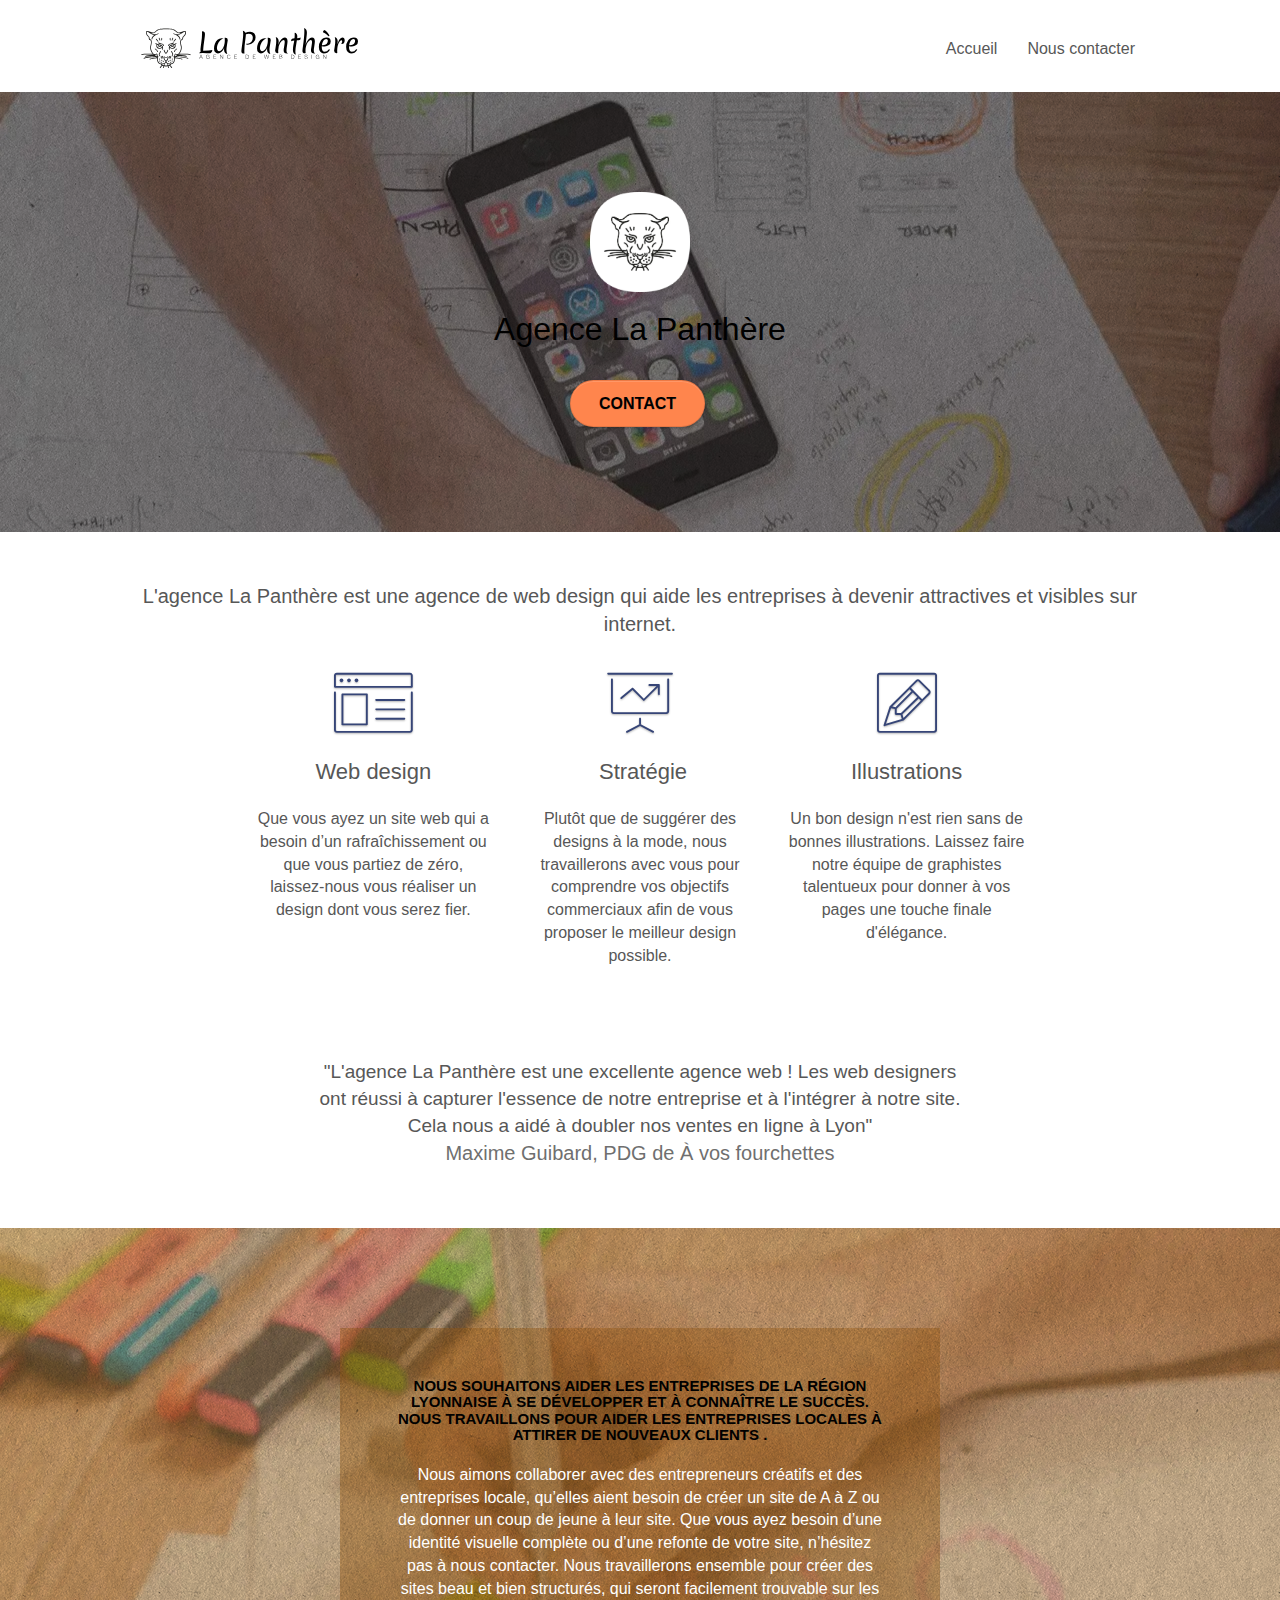
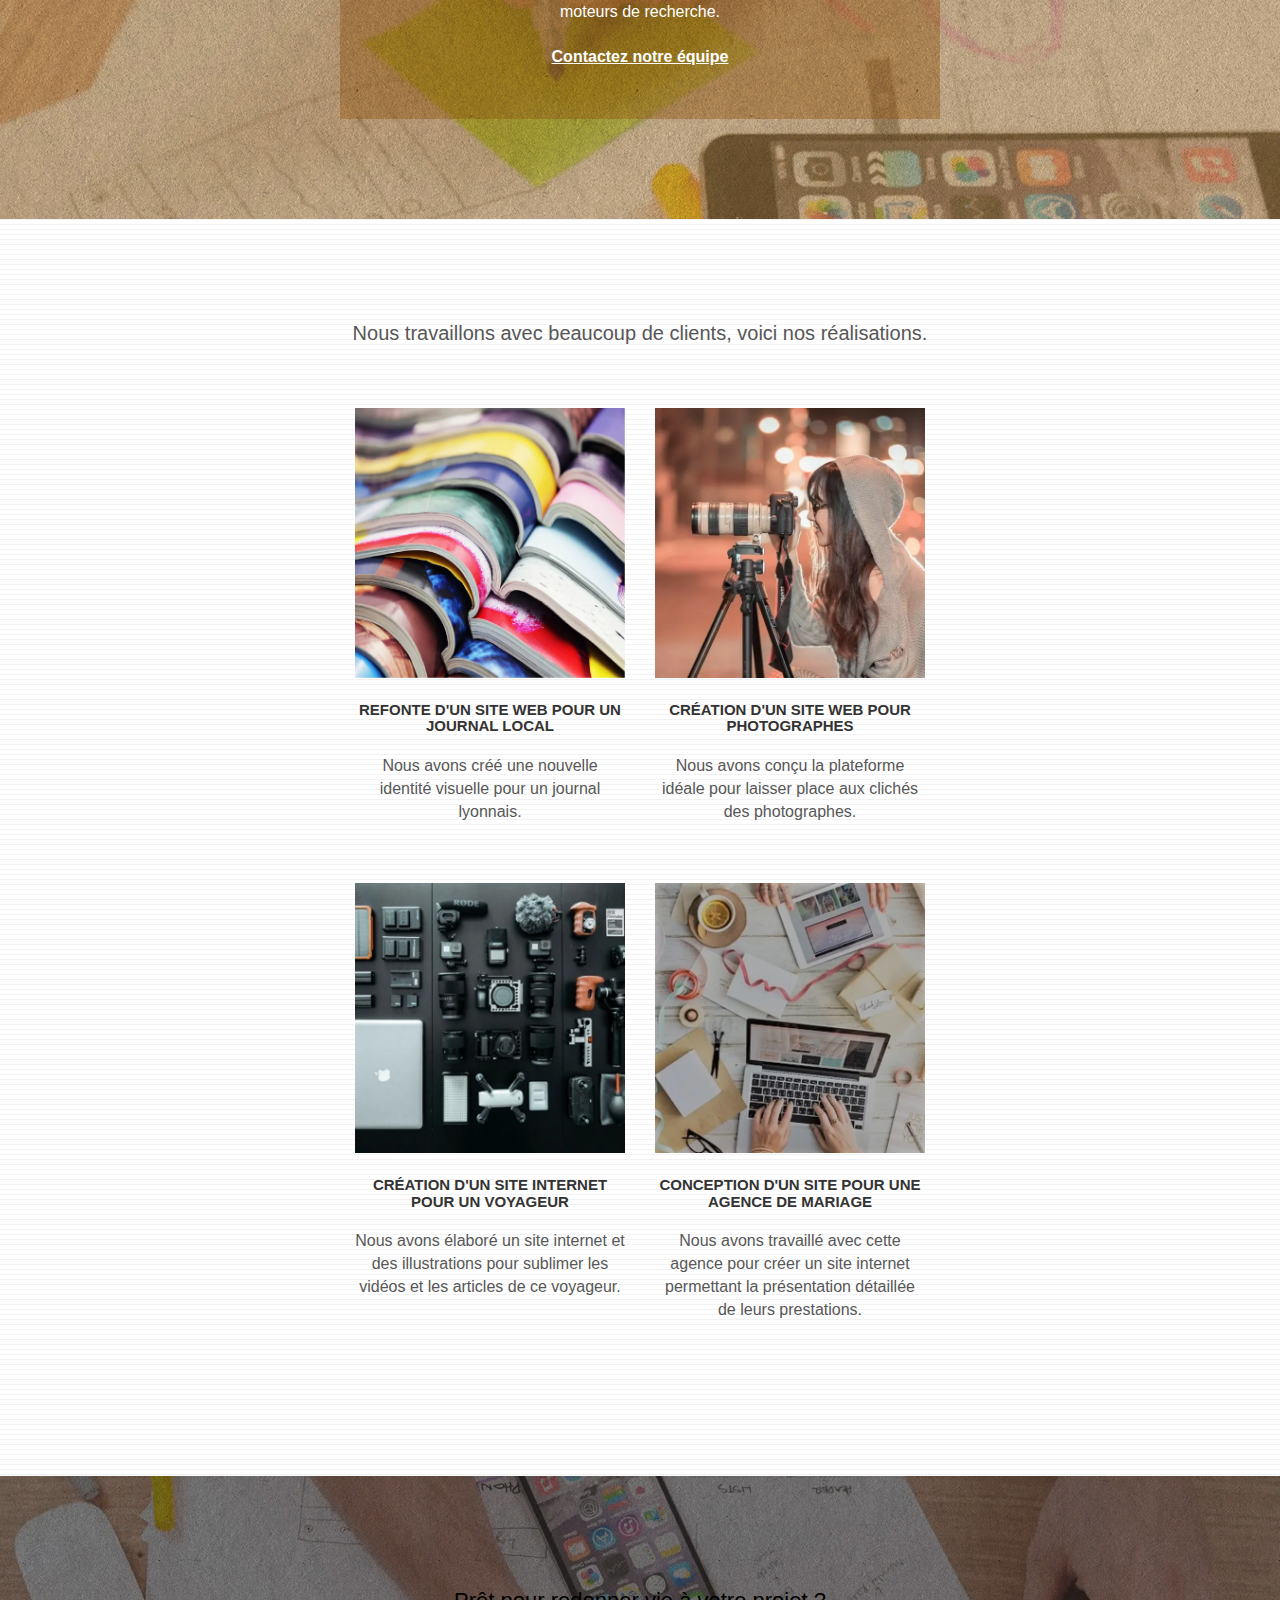
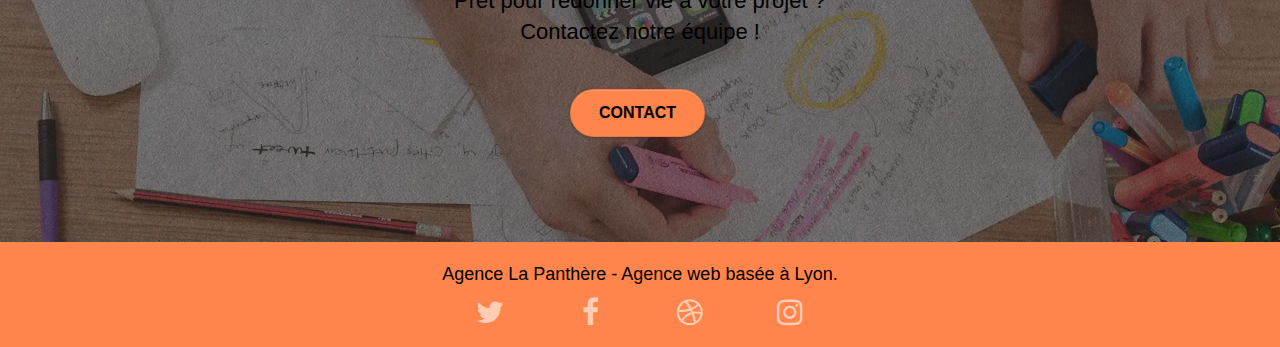
<file: index.html>
<!doctype html>
<html lang="fr">

<head>
	<meta charset="utf-8">
	<meta name="description" content="Vous avez un site web
	qui a besoin d'une nouvelle identité visuelle ou que vous partiez de zéro,
	laissez l'agence web design la panthère située à Lyon vous réaliser un design
	 dont vous serez fier et qui représentera votre entreprise">
	<meta name="robots" content="index, follow">
	<meta name="viewport" content="width=device-width, initial-scale=1.0, viewport-fit=cover">
	<link rel="shortcut icon" type="image/png" href="favicon.jpg">

	<link rel="stylesheet" href="https://cdn.jsdelivr.net/npm/bootstrap@3.4.1/dist/css/bootstrap.min.css"
		integrity="sha384-HSMxcRTRxnN+Bdg0JdbxYKrThecOKuH5zCYotlSAcp1+c8xmyTe9GYg1l9a69psu" crossorigin="anonymous">
	<link rel="stylesheet" type="text/css" href="style.css">
	<link rel="stylesheet" type="text/css" href="./css/font-awesome.css">
	<link rel="stylesheet" type="text/css" href="./css/et-line.css">




	<title>La panthère, web design</title>


	<!-- Analytics -->

	<!-- Analytics END -->

</head>

<body>
	<!-- Principal conteneur -->
	<div class="page-container">

		<!-- bloc-0 -->
		<div class="bloc bgc-white l-bloc " id="bloc-0">
			<div class="container bloc-sm">

				<nav class="navbar row">
					<div class="navbar-header">
						<a class="navbar-brand" href="index.html"><img src="img/agence-la-panthere-monochrome.svg"
								alt="Lyon web design logo agence web meilleure agence" height="40" /></a>
						<button id="nav-toggle" type="button" class="ui-navbar-toggle navbar-toggle"
							data-toggle="collapse" data-target=".navbar-1">
							<span class="sr-only">Toggle navigation</span><span class="icon-bar"></span><span
								class="icon-bar"></span><span class="icon-bar"></span>
						</button>
					</div>
					<div class="collapse navbar-collapse navbar-1 special-dropdown-nav">
						<ul class="site-navigation nav navbar-nav">
							<li>
								<a href="index.html">Accueil</a>
							</li>
							<li>
								<a href="page2.html">Nous contacter</a>
							</li>
						</ul>
					</div>
				</nav>
			</div>
		</div>
		<!-- bloc-0 END -->

		<!-- bloc-1-presentation -->
		<div class="bloc bgc-dark-slate-blue bg-banniere d-bloc bg-t-edge bloc-bg-texture texture-paper b-parallax"
			id="bloc-1-hero">
			<div class="container bloc-lg">
				<div class="row tight-width-whitespace">
					<div class="col-sm-12">
						<img src="img/logo.webp" class="center-block image-resize-mode" width="100"
							alt="Une panthère noir dans un carré blanc" />
						<h1 class="text-center hero-bloc-text tc-white ">
							Agence La Panthère
						</h1>
						<div class="text-center">
							<a href="page2.html" class="btn btn-lg btn-clean btn-rd cta-hero btn-atomic-tangerine"
								id="cta-hero">Contact</a>
						</div>
					</div>
				</div>
			</div>
		</div>
		<!-- bloc-1-presentation END -->

		<!-- bloc-2-services -->
		<div class="bloc bgc-white l-bloc" id="bloc-2-services">
			<div class="container bloc-md">
				<div class="row">
					<div class="col-sm-12 text-center">
						<p class="title">L'agence La Panthère est une agence de web design qui aide les entreprises à
							devenir attractives
							et visibles sur internet.</p>
					</div>
				</div>
				<div class="row voffset-lg med-width-whitespace">
					<div class="col-sm-4">
						<div class="text-center">
							<span class="et-icon-browser sm-shadow icon-dark-slate-blue icons icon-lg"></span>
						</div>
						<h2 class="mg-md text-center">
							Web design
						</h2>
						<p class="text-center ">
							Que vous ayez un site web qui a besoin d&rsquo;un rafraîchissement ou que vous partiez de
							zéro, laissez-nous vous réaliser un design dont vous serez fier.
						</p>
					</div>
					<div class="col-sm-4">
						<div class="text-center">
							<span class="et-icon-presentation sm-shadow icon-dark-slate-blue icons icon-lg"></span>
						</div>
						<h2 class="mg-md text-center">
							&nbsp;Stratégie
						</h2>
						<p class="text-center ">
							Plutôt que de suggérer des designs à la mode, nous travaillerons avec vous pour comprendre
							vos objectifs commerciaux afin de vous proposer le meilleur design possible.<br>
						</p>
					</div>
					<div class="col-sm-4">
						<div class="text-center">
							<span class="et-icon-edit sm-shadow icon-dark-slate-blue icons icon-lg"></span>
						</div>
						<h2 class="mg-md text-center">
							Illustrations
						</h2>
						<p class="text-center ">
							Un bon design n'est rien sans de bonnes illustrations. Laissez faire notre équipe de
							graphistes talentueux pour donner à vos pages une touche finale d'élégance.
						</p>
					</div>
				</div>
				<div class="row voffset-lg voffset">
					<div class="col-xs-12 col-md-8 col-md-offset-2 text-center">
						<p class="title2">"L'agence La Panthère est une excellente agence web ! Les web designers ont
							réussi
							à capturer
							l'essence de notre entreprise et à l'intégrer à notre site. Cela nous a aidé à doubler nos
							ventes en ligne à Lyon" <br>
							<span class="citation">Maxime Guibard, PDG de À vos fourchettes</span>
						</p>
					</div>
				</div>
			</div>
		</div>
		<!-- bloc-2-services END -->

		<!-- bloc-3-what-i-do -->
		<div class="bloc tc-white bgc-atomic-tangerine bg-presentation d-bloc bloc-bg-texture texture-paper b-parallax"
			id="bloc-3-what-i-do">
			<div class="container bloc-lg">
				<div class="row tight-width-whitespace black-background">
					<div class="col-sm-12">
						<h3 class="mg-md text-center tc-white">
							Nous souhaitons aider les entreprises de la région Lyonnaise à se développer et à connaître
							le succès. Nous travaillons pour aider les entreprises locales à attirer de nouveaux clients
							.<br>
						</h3>
						<p class="text-center white">
							Nous aimons collaborer avec des entrepreneurs créatifs et des entreprises locale, qu’elles
							aient besoin de créer un site de A à Z ou de donner un coup de jeune à leur site. Que vous
							ayez besoin d’une identité visuelle complète ou d’une refonte de votre site, n’hésitez pas à
							nous contacter. Nous travaillerons ensemble pour créer des sites beau et bien structurés,
							qui seront facilement trouvable sur les moteurs de recherche. <br><br><a
								class="ltc-white bold-link" href="page2.html">Contactez notre équipe</a><br>
						</p>
					</div>
				</div>
			</div>
		</div>
		<!-- bloc-3-what-i-do END -->

		<!-- bloc-4-portfolio -->
		<div class="bloc bgc-white bg-lines-h2-bg bg-repeat l-bloc" id="bloc-4-portfolio">
			<div class="container bloc-lg">
				<div class="row">
					<div class="col-sm-12 text-center">
						<p class="title">Nous travaillons avec beaucoup de clients, voici nos réalisations.</p>
					</div>
				</div>
				<div class="row tight-width-whitespace portfolio-row">
					<div class="col-sm-6">
						<a href="#" data-lightbox="img/1.webp" data-gallery-id="gallery-1"
							data-caption="Refonte d'un site web pour un journal local" data-frame="snapshot-lb"><img
								src="img/1.webp"
								alt="La Panthère c'est occuper de la refonte d'un journal locale Plusieur journaux empilé"
								class="img-responsive portfolio-thumb" /></a>
						<h3 class="mg-md text-center">
							Refonte d'un site web pour un journal local
						</h3>
						<p class="text-center">
							Nous avons créé une nouvelle identité visuelle pour un journal lyonnais.
						</p>
					</div>
					<div class="col-sm-6">
						<a href="#" data-lightbox="img/2.webp" data-gallery-id="gallery-1"
							data-caption="Création d'un site web pour photographes" data-frame="snapshot-lb"><img
								src="img/2.webp" class="img-responsive portfolio-thumb"
								alt="Création d'un site web pour photographes une personne qui regarde dans l'objectif" /></a>
						<h3 class="mg-md text-center">
							Création d'un site web pour photographes
						</h3>
						<p class="text-center">
							Nous avons conçu la plateforme idéale pour laisser place aux clichés des photographes.
						</p>
					</div>
				</div>
				<div class="row tight-width-whitespace portfolio-row">
					<div class="col-sm-6">
						<a href="#" data-lightbox="img/3.webp" data-gallery-id="gallery-1"
							data-caption="Création d'un site internet pour un voyageur" data-frame="snapshot-lb"><img
								src="img/3.webp" class="img-responsive portfolio-thumb"
								alt="Création d'un site web pour voyageur Beaucoup d'appareil technologique dont un ordi un micro des appareil photo" /></a>
						<h3 class="mg-md text-center">
							Création d'un site internet pour un voyageur
						</h3>
						<p class="text-center">
							Nous avons élaboré un site internet et des illustrations pour sublimer les vidéos et les
							articles de ce voyageur.
						</p>
					</div>
					<div class="col-sm-6">
						<a href="#" data-lightbox="img/4.webp" data-gallery-id="gallery-1"
							data-caption="Conception d'un site pour une agence de mariage" data-frame="snapshot-lb"><img
								src="img/4.webp" class="img-responsive portfolio-thumb"
								alt="Création d'un site web pour agence de mariage Une personne qui tape sur son ordi portable" /></a>
						<h3 class="mg-md text-center">
							Conception d'un site pour une agence de mariage
						</h3>
						<p class="text-center">
							Nous avons travaillé avec cette agence pour créer un site internet permettant la
							présentation détaillée de leurs prestations.
						</p>
					</div>
				</div>
			</div>
		</div>
		<!-- bloc-4-portfolio END -->

		<!-- bloc-5-cta -->
		<div class="bloc bgc-dark-slate-blue bg-banniere d-bloc bloc-bg-texture texture-paper" id="bloc-5-cta">
			<div class="container bloc-lg">
				<div class="row">
					<h2 class="mg-md text-center tc-white">
						Prêt pour redonner vie à votre projet ?<br>Contactez notre équipe !
					</h2>
					<div class="col-sm-12 text-center">
						<a href="page2.html"
							class="btn btn-atomic-tangerine btn-clean btn-rd btn-lg cta-hero">Contact</a>
					</div>
				</div>
			</div>
		</div>
		<!-- bloc-5-cta END -->

		<!-- Footer - bloc-8 -->
		<div class="bloc bgc-atomic-tangerine d-bloc" id="bloc-8">
			<div class="container bloc-sm">
				<div class="row">
					<div class="col-sm-12">
						<p class="text-center white" id="footer-p">
							Agence La Panthère - Agence web basée à Lyon.<br>
						</p>
						<div class="row row-no-gutters social">
							<div class="col-sm-3">
								<div class="text-center">
									<a aria-label="Twitter" class="social" href="index.html"><span
											class="fa fa-twitter icon-md"></span></a>
								</div>
							</div>
							<div class="col-sm-3">
								<div class="text-center">
									<a aria-label="Facebook" class="social" href="index.html"><span
											class="fa fa-facebook icon-md"></span></a>
								</div>
							</div>
							<div class="col-sm-3">
								<div class="text-center">
									<a aria-label="Dribbble" class="social" href="index.html"><span
											class="fa fa-dribbble icon-md"></span></a>
								</div>
							</div>
							<div class="col-sm-3">
								<div class="text-center">
									<a aria-label="Instagram" class="social" href="index.html"><span
											class="fa fa-instagram icon-md"></span></a>
								</div>
							</div>
						</div>
					</div>
				</div>
			</div>
		</div>
		<!-- Footer - bloc-8 END -->

	</div>
	<!-- Principal conteneur END -->


	<script src="https://cdnjs.cloudflare.com/ajax/libs/jquery/3.6.0/jquery.min.js"
		integrity="sha512-894YE6QWD5I59HgZOGReFYm4dnWc1Qt5NtvYSaNcOP+u1T9qYdvdihz0PPSiiqn/+/3e7Jo4EaG7TubfWGUrMQ=="
		crossorigin="anonymous" referrerpolicy="no-referrer" defer></script>

	<script src="https://cdn.jsdelivr.net/npm/bootstrap@3.4.1/dist/js/bootstrap.min.js"
		integrity="sha384-aJ21OjlMXNL5UyIl/XNwTMqvzeRMZH2w8c5cRVpzpU8Y5bApTppSuUkhZXN0VxHd" crossorigin="anonymous"
		defer></script>

	<script src="./js/jqBootstrapValidation.js" defer></script>
	<script src="./js/blocs.js" defer></script>
	<script src="./js/jquery.touchSwipe.js" defer></script>
</body>

</html>
</file>
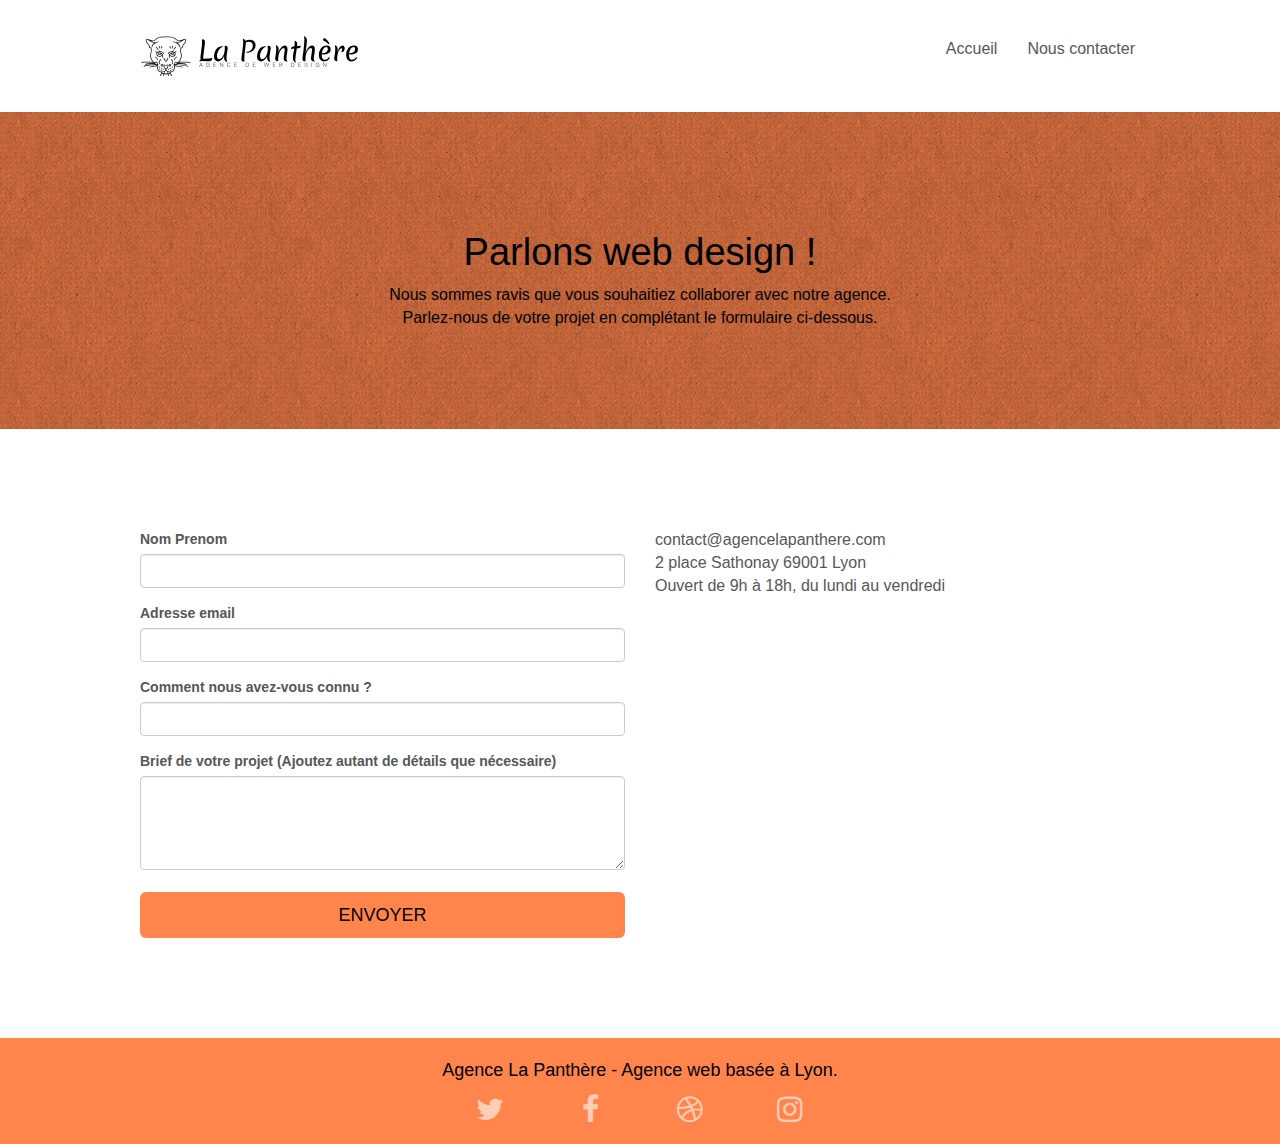
<file: page2.html>
<!doctype html>
<html lang="fr">

<head>
	<meta charset="utf-8">
	<meta name="description" content="Vous avez un site web
	qui a besoin d'une nouvelle identité visuelle ou que vous partiez de zéro,
	laissez l'agence web design la panthère située à Lyon vous réaliser un design
	 dont vous serez fier et qui représentera votre entreprise">
	<meta name="viewport" content="width=device-width, initial-scale=1.0, viewport-fit=cover">
	<link rel="shortcut icon" type="image/png" href="favicon.jpg">

	<link rel="stylesheet" type="text/css" href="style.css">
	<link rel="stylesheet" type="text/css" href="./css/font-awesome.css">
	<link rel="stylesheet" type="text/css" href="./css/et-line.css">

	<link rel="stylesheet" href="https://cdn.jsdelivr.net/npm/bootstrap@3.4.1/dist/css/bootstrap.min.css"
		integrity="sha384-HSMxcRTRxnN+Bdg0JdbxYKrThecOKuH5zCYotlSAcp1+c8xmyTe9GYg1l9a69psu" crossorigin="anonymous">
	<title>La Panthère, Contact</title>


	<!-- Analytics -->

	<!-- Analytics END -->

</head>

<body>
	<!-- Principal conteneur -->
	<div class="page-container">

		<!-- bloc-0 -->
		<div class="bloc bgc-white l-bloc " id="bloc-0">
			<div class="container bloc-sm">
				<nav class="navbar row">
					<div class="navbar-header">
						<a class="navbar-brand" href="index.html"><img src="img/agence-la-panthere-monochrome.svg"
								alt="atlanta web design logo" height="40" /></a>
						<button id="nav-toggle" type="button" class="ui-navbar-toggle navbar-toggle"
							data-toggle="collapse" data-target=".navbar-1">
							<span class="sr-only">Toggle navigation</span><span class="icon-bar"></span><span
								class="icon-bar"></span><span class="icon-bar"></span>
						</button>
					</div>
					<div class="collapse navbar-collapse navbar-1 special-dropdown-nav">
						<ul class="site-navigation nav navbar-nav">
							<li>
								<a href="index.html">Accueil</a>
							</li>
							<li>
								<a href="#">Nous contacter</a>
							</li>
					</div>
				</nav>
			</div>
		</div>
		<!-- bloc-0 END -->

		<!-- bloc-6 -->
		<div class="bloc bg-dots-bg bg-repeat bgc-atomic-tangerine d-bloc bloc-bg-texture texture-paper" id="bloc-6">
			<div class="container bloc-lg">
				<div class="row">
					<div class="col-sm-12">
						<h1 class="text-center hero-bloc-text tc-black">
							Parlons web design !
						</h1>
						<p class="text-center mg-lg tc-black tight-width-whitespace">
							Nous sommes ravis que vous souhaitiez collaborer avec notre agence.<br>
							Parlez-nous de votre projet en complétant le formulaire ci-dessous.
						</p>
					</div>
				</div>
			</div>
		</div>
		<!-- bloc-6 END -->

		<!-- bloc-7 -->
		<div class="bloc bgc-white l-bloc" id="bloc-7">
			<div class="container bloc-lg">
				<div class="row">
					<div class="col-sm-6">
						<form id="form_1" novalidate success-msg="Your message has been sent."
							fail-msg="Sorry it seems that our mail server is not responding, Sorry for the inconvenience!">
							<div class="form-group">
								<label for="name">
									Nom Prenom
								</label>
								<input type="text" id="name" class="form-control" required />
							</div>
							<div class="form-group">
								<label for="email">
									Adresse email
								</label>
								<input id="email" class="form-control" type="email" required />
							</div>
							<div class="form-group">
								<label for="connu">
									Comment nous avez-vous connu ?
								</label for="connu">
								<input class="form-control" type="text" required id="connu" />
							</div>
							<div class="form-group">
								<label for="message">
									Brief de votre projet (Ajoutez autant de détails que nécessaire)<br>
								</label><textarea id="message" class="form-control" rows="4" cols="50"
									required></textarea>
							</div>
							<button class="bloc-button btn btn-lg btn-block cta-hero btn-atomic-tangerine"
								type="submit">
								Envoyer
							</button>
						</form>
					</div>
					<div class="col-sm-6">
						<p>
							contact@agencelapanthere.com<br>2 place Sathonay 69001 Lyon<br>Ouvert de 9h à 18h, du lundi
							au vendredi<br>
						</p>
					</div>
				</div>
			</div>
		</div>
		<!-- bloc-7 END -->

		<!-- ScrollToTop Button -->
		<a href="#" aria-label="TopOfThePage" class="bloc-button btn btn-d scrollToTop"
			onclick="scrollToTarget('1')"><span class="fa fa-chevron-up"></span></a>
		<!-- ScrollToTop Button END-->


		<!-- Footer - bloc-8 -->
		<div class="bloc bgc-atomic-tangerine d-bloc" id="bloc-8">
			<div class="container bloc-sm">
				<div class="row">
					<div class="col-sm-12">
						<p class="text-center white" id="footer-p">
							Agence La Panthère - Agence web basée à Lyon.<br>
						</p>
						<div class="social">
							<div class="col-sm-3">
								<div class="text-center">
									<a aria-label="Twitter" class="social" href="index.html"><span
											class="fa fa-twitter icon-md"></span></a>
								</div>
							</div>
							<div class="col-sm-3">
								<div class="text-center">
									<a aria-label="Facebook" class="social" href="index.html"><span
											class="fa fa-facebook icon-md"></span></a>
								</div>
							</div>
							<div class="col-sm-3">
								<div class="text-center">
									<a aria-label="Dribbble" class="social" href="index.html"><span
											class="fa fa-dribbble icon-md"></span></a>
								</div>
							</div>
							<div class="col-sm-3">
								<div class="text-center">
									<a aria-label="Instagram" class="social" href="index.html"><span
											class="fa fa-instagram icon-md"></span></a>
								</div>
							</div>
						</div>
					</div>
				</div>
			</div>
		</div>
		<!-- Footer - bloc-8 END -->

	</div>
	<!-- Principal conteneur END -->

	<script src="https://cdnjs.cloudflare.com/ajax/libs/jquery/3.6.0/jquery.min.js"
		integrity="sha512-894YE6QWD5I59HgZOGReFYm4dnWc1Qt5NtvYSaNcOP+u1T9qYdvdihz0PPSiiqn/+/3e7Jo4EaG7TubfWGUrMQ=="
		crossorigin="anonymous" referrerpolicy="no-referrer"></script>
	<script src="https://cdn.jsdelivr.net/npm/bootstrap@3.4.1/dist/js/bootstrap.min.js"
		integrity="sha384-aJ21OjlMXNL5UyIl/XNwTMqvzeRMZH2w8c5cRVpzpU8Y5bApTppSuUkhZXN0VxHd" crossorigin="anonymous"
		defer></script>
	<script src="./js/jqBootstrapValidation.js" defer></script>
	<script src="./js/formHandler.js" defer></script>
	<script src="./js/blocs.js" defer></script>
	<script src="./js/jquery.touchSwipe.js" defer></script>
</body>

</html>
</file>
<file: style.css>
body {
  margin: 0;
  padding: 0;
  background: #fff;
  overflow-x: hidden;
  -webkit-font-smoothing: antialiased;
  -moz-osx-font-smoothing: grayscale;
}
a,
button {
  transition: all 0.3s ease-in-out;
  outline: none !important;
}
a:hover {
  text-decoration: none;
  cursor: pointer;
}
#page-loading-blocs-notifaction {
  position: fixed;
  top: 0;
  bottom: 0;
  width: 100%;
  z-index: 100000;
  background: #fff url(img/pageload-spinner.gif) no-repeat center center;
}
.bloc {
  width: 100%;
  clear: both;
  background: 50% 50% no-repeat;
  padding: 0 50px;
  -webkit-background-size: cover;
  -moz-background-size: cover;
  -o-background-size: cover;
  background-size: cover;
  position: relative;
}
.bloc .container {
  padding-left: 0;
  padding-right: 0;
}
.bloc-lg {
  padding: 100px 50px;
}
.bloc-md {
  padding: 50px;
}
.bloc-sm {
  padding: 20px 50px;
}
.bg-center,
.bg-l-edge,
.bg-r-edge,
.bg-t-edge,
.bg-b-edge,
.bg-tl-edge,
.bg-bl-edge,
.bg-tr-edge,
.bg-br-edge,
.bg-repeat {
  -webkit-background-size: auto !important;
  -moz-background-size: auto !important;
  -o-background-size: auto !important;
  background-size: auto !important;
}
.bg-repeat {
  background: repeat;
}
.bg-t-edge {
  background: top no-repeat;
}
.bloc-bg-texture::before {
  content: "";
  background-size: 2px 2px;
  position: absolute;
  top: 0;
  bottom: 0;
  left: 0;
  right: 0;
}
.texture-paper::before {
  background: url(img/texture-paper.webp);
  background-size: 280px 280px;
}
.title {
  font-size: 20px;
}
.title2 {
  font-size: 19px;
}
.title2 span {
  color: #6f6f6f;
  font-size: 20px;
  font-weight: 100;
}
#footer-p {
  color: #000 !important;
  font-size: 18px;
}
.tc-black {
  color: #000 !important;
}
.d-bloc {
  color: rgba(255, 255, 255, 0.7);
}
.d-bloc button:hover {
  color: rgba(255, 255, 255, 0.9);
}
.d-bloc .icon-round,
.d-bloc .icon-square,
.d-bloc .icon-rounded,
.d-bloc .icon-semi-rounded-a,
.d-bloc .icon-semi-rounded-b {
  border-color: rgba(255, 255, 255, 0.9);
}
.d-bloc .divider-h span {
  border-color: rgba(255, 255, 255, 0.2);
}
.d-bloc .a-btn,
.d-bloc .navbar a,
.d-bloc .navbar-brand,
.d-bloc a .icon-sm,
.d-bloc a .icon-md,
.d-bloc a .icon-lg,
.d-bloc a .icon-xl,
.d-bloc h1 a,
.d-bloc h2 a,
.d-bloc h3 a,
.d-bloc p a {
  color: rgba(255, 255, 255, 0.6);
}
.d-bloc .a-btn:hover,
.d-bloc .navbar a:hover,
.d-bloc .navbar-brand:hover,
.d-bloc a:hover .icon-sm,
.d-bloc a:hover .icon-md,
.d-bloc a:hover .icon-lg,
.d-bloc a:hover .icon-xl,
.d-bloc h1 a:hover,
.d-bloc h2 a:hover,
.d-bloc h3 a:hover,
.d-bloc p a:hover {
  color: rgba(255, 255, 255, 1);
}
.d-bloc .navbar-toggle .icon-bar {
  background: rgba(255, 255, 255, 1);
}
.d-bloc .btn-wire,
.d-bloc .btn-wire:hover {
  color: rgba(255, 255, 255, 1);
  border-color: rgba(255, 255, 255, 1);
}
.l-bloc .icon-round,
.l-bloc .icon-square,
.l-bloc .icon-rounded,
.l-bloc .icon-semi-rounded-a,
.l-bloc .icon-semi-rounded-b {
  border-color: rgba(0, 0, 0, 0.7);
}
.d-bloc .panel .divider-h span,
.l-bloc .divider-h span {
  border-color: rgba(0, 0, 0, 0.1);
}
.d-bloc .panel .a-btn,
.l-bloc .a-btn,
.l-bloc .navbar a,
.l-bloc .navbar-brand,
.l-bloc a .icon-sm,
.l-bloc a .icon-md,
.l-bloc a .icon-lg,
.l-bloc a .icon-xl,
.l-bloc h1 a,
.l-bloc h2 a,
.l-bloc h3 a,
.l-bloc p a {
  color: rgba(0, 0, 0, 0.6);
}
.d-bloc .panel .a-btn:hover,
.l-bloc .a-btn:hover,
.l-bloc .navbar a:hover,
.l-bloc .navbar-brand:hover,
.l-bloc a:hover .icon-sm,
.l-bloc a:hover .icon-md,
.l-bloc a:hover .icon-lg,
.l-bloc a:hover .icon-xl,
.l-bloc h1 a:hover,
.l-bloc h2 a:hover,
.l-bloc h3 a:hover,
.l-bloc p a:hover {
  color: rgba(0, 0, 0, 1);
}
.l-bloc .navbar-toggle .icon-bar {
  color: rgba(0, 0, 0, 0.6);
}
.d-bloc .panel .btn-wire,
.d-bloc .panel .btn-wire:hover,
.l-bloc .btn-wire,
.l-bloc .btn-wire:hover {
  color: rgba(0, 0, 0, 0.7);
  border-color: rgba(0, 0, 0, 0.3);
}
.voffset {
  margin-top: 30px;
}
.voffset-lg {
  margin-top: 80px;
}
.row-no-gutters {
  margin-right: 0;
  margin-left: 0;
}
.row.row-no-gutters > [class^="col-"],
.row.row-no-gutters > [class*=" col-"] {
  padding-right: 0;
  padding-left: 0;
}
#bloc-1-hero h1 {
  font-size: 32px;
}
.navbar {
  margin-bottom: 0;
  z-index: 1;
}
.navbar-brand {
  height: auto;
  padding: 3px 15px;
  font-size: 25px;
  font-weight: 400;
  font-weight: 600;
  line-height: 44px;
}
.navbar-brand img {
  max-height: 200px;
  margin: 0 5px 0 0;
  display: inline;
}
.navbar-brand img[src$="svg"] {
  min-width: 100px;
}
.nav-center .navbar-brand img {
  margin: 0;
}
.navbar .nav {
  padding-top: 2px;
  margin-right: -16px;
  float: right;
  z-index: 1;
}
.nav > li {
  float: left;
  margin-top: 4px;
  font-size: 16px;
}
.navbar-nav .open .dropdown-menu > li > a {
  text-align: inherit;
}
.nav > li a:hover,
.nav > li a:focus {
  background: transparent;
}
.navbar-toggle {
  margin: 10px 10px 0 0;
  border: 0;
}
.navbar-toggle:hover {
  background: transparent !important;
}
.navbar-toggle .icon-bar {
  background-color: rgba(0, 0, 0, 0.5);
  width: 26px;
}
.nav-invert .navbar .nav {
  float: left;
}
.nav-invert .navbar-header,
.nav-invert .navbar-brand {
  float: right;
  position: relative;
  z-index: 2;
}
@media (min-width: 768px) {
  .site-navigation {
    position: absolute;
    top: 50%;
    right: 20px;
    transform: translate(0, -50%);
    -webkit-transform: translateY(-50%);
  }
  .nav > li .dropdown-menu a,
  .nav > li .dropdown-menu a:hover {
    color: #484848;
  }
  .nav-invert .site-navigation {
    left: 0;
    right: 0;
  }
  .nav-center {
    text-align: center;
  }
  .nav-center .navbar-header {
    width: 100%;
  }
  .nav-center .navbar-header,
  .nav-center .navbar-brand,
  .nav-center .nav > li {
    float: none;
    display: inline-block;
  }
  .nav-center .site-navigation {
    position: relative;
    width: 100%;
    right: 0;
    margin-right: 0;
    margin-top: 20px;
  }
  .nav-center.mini-nav .navbar-toggle {
    float: none;
    margin: 10px auto 0;
  }
}
.nav > li > .dropdown a {
  background: none !important;
  display: block;
  padding: 14px 15px;
}
nav .caret {
  margin: 0 5px;
}
.dropdown-menu .dropdown-menu {
  top: -8px;
  left: 100%;
}
.dropdown-menu .dropmenu-flow-right {
  top: 100%;
  left: 0;
  margin-left: -1px;
  border-top-left-radius: 0;
  border-top-right-radius: 0;
}
.dropdown-menu .dropdown span {
  border: 4px solid #000;
  border-top-color: transparent;
  border-right-color: transparent;
  border-bottom-color: transparent;
  margin: 6px -5px 0 0 !important;
  float: right;
}
.mg-md {
  margin-top: 10px;
  margin-bottom: 20px;
}
.mg-lg {
  margin-top: 10px;
  margin-bottom: 40px;
}
.btn {
  margin: 0 5px 5px 0;
}
.btn.pull-right {
  margin: 0 0 5px 5px;
}
.btn-d,
.btn-d:hover,
.btn-d:focus {
  color: #fff;
  background: rgba(0, 0, 0, 0.3);
}
button {
  outline: none !important;
}
.btn-rd {
  border-radius: 40px;
}
.btn-clean {
  border: 1px solid rgba(0, 0, 0, 0.08);
  border-bottom-color: rgba(0, 0, 0, 0.1);
  text-shadow: 0 1px 0 rgba(0, 0, 1, 0.1);
  box-shadow: 0 1px 3px rgba(0, 0, 1, 0.25),
    inset 0 1px 0 0 rgba(255, 255, 255, 0.15);
}
.icon-md {
  font-size: 30px !important;
}
.icon-lg {
  font-size: 60px !important;
}
.sm-shadow {
  text-shadow: 0 1px 2px rgba(0, 0, 0, 0.3);
}
.panel-sq,
.panel-sq .panel-heading,
.panel-sq .panel-footer {
  border-radius: 0;
}
.panel-rd {
  border-radius: 30px;
}
.panel-rd .panel-heading {
  border-radius: 29px 29px 0 0;
}
.panel-rd .panel-footer {
  border-radius: 0 0 29px 29px;
}
.form-control {
  border-color: rgba(0, 0, 0, 0.1);
  box-shadow: none;
}
.scrollToTop {
  width: 40px;
  height: 40px;
  position: fixed;
  bottom: 20px;
  right: 20px;
  opacity: 0;
  z-index: 500;
  transition: all 0.3s ease-in-out;
}
.scrollToTop span {
  margin-top: 6px;
}
.showScrollTop {
  font-size: 14px;
  opacity: 1;
}
a[data-lightbox] {
  position: relative;
  display: block;
  text-align: center;
}
a[data-lightbox]:hover::before {
  content: "+";
  font-family: "HelveticaNeue-Light", "Helvetica Neue Light", "Helvetica Neue",
    Helvetica, Arial;
  font-size: 32px;
  width: 50px;
  height: 50px;
  margin-left: -25px;
  border-radius: 50%;
  background: rgba(0, 0, 0, 0.6);
  color: #fff;
  font-weight: 100;
  z-index: 1;
  position: absolute;
  top: 50%;
  transform: translateY(-50%);
  -webkit-transform: translateY(-50%);
}
a[data-lightbox]:hover img {
  opacity: 0.6;
  -webkit-animation-fill-mode: none;
  animation-fill-mode: none;
}
#lightbox-modal {
  display: flex;
  align-items: center;
}
#lightbox-modal .modal-dialog {
  width: 90%;
  max-width: 900px;
  margin: 0 auto;
}
#lightbox-modal .modal-dialog img {
  max-height: 90vh;
  margin: 0 auto;
}
.lightbox-caption {
  padding: 20px;
  color: #fff;
  background: rgba(0, 0, 0, 0.5);
  position: absolute;
  left: 15px;
  right: 15px;
  bottom: 5px;
}
.close-lightbox {
  color: #fff;
  font-size: 30px;
  position: absolute;
  top: 20px;
  right: 20px;
  z-index: 20;
  background: rgba(0, 0, 0, 0.5);
  border: none;
  line-height: 30px;
  padding: 0 9px 5px;
  opacity: 0.3;
}
.close-lightbox:hover,
.next-lightbox:hover,
.prev-lightbox:hover {
  opacity: 1;
  color: #fff;
}
.next-lightbox,
.prev-lightbox {
  font-size: 20px;
  color: rgba(255, 255, 255, 0.9);
  background: rgba(0, 0, 0, 0.5);
  transition: all 0.2s ease-in-out;
  position: absolute;
  top: 45%;
  z-index: 1;
  opacity: 0.4;
}
.next-lightbox {
  padding: 6px 8px 1px 13px;
  right: 25px;
}
.prev-lightbox {
  padding: 6px 13px 1px 10px;
  left: 25px;
}
.snapshot-lb .modal-body {
  padding-bottom: 45px;
}
.snapshot-lb .lightbox-caption {
  padding: 0;
  color: rgba(0, 0, 0, 0.5);
  background: none;
}
h1,
h2,
h3,
p,
label,
.btn,
a {
  font-family: "helvetica";
  font-weight: 400;
  color: #575757 !important;
}
.container {
  max-width: 1000px;
}
.hero-bloc-text {
  font-size: 38px;
}
.hero-bloc-text-sub {
  font-size: 36px;
}
.statement-bloc-text {
  line-height: 26px;
  font-style: italic;
  font-size: 20px;
  text-align: center;
  font-weight: lighter;
  max-width: 520px;
  margin: auto;
}
p {
  font-size: 16px;
}
.tight-width-whitespace {
  max-width: 600px;
  margin: auto;
}
.h1 {
  font-size: 20px;
  font-family: "Open Sans";
}
.cta-hero {
  margin-top: 22px;
  color: #fff !important;
  text-transform: uppercase;
  padding: 12px 28px;
  font-size: 16px;
  font-weight: 700;
}
.social {
  justify-content: space-around;
  display: flex;
  max-width: 400px;
  margin: auto;
}
h2 {
  font-size: 22px;
  line-height: 1.4em;
}
h3 {
  font-size: 15px;
  text-transform: uppercase;
  font-weight: 700;
  color: #333 !important;
}
.med-width-whitespace {
  max-width: 800px;
  margin: auto;
  box-shadow: 0 0 0 #000;
}
h1 {
  color: #333 !important;
}
.icons {
  margin-bottom: 14px;
  margin-top: 24px;
}
.white {
  color: #fff !important;
}
.portfolio-thumb {
  margin-bottom: 24px;
}
.portfolio-row {
  margin-bottom: 44px;
  margin-top: 50px;
}
.avatar {
  box-shadow: 0 4px 9px rgba(0, 0, 0, 0.3);
}
.black-background {
  background-color: #bf721a6e;
  padding: 40px;
}
.bold-link {
  font-weight: 900;
  text-decoration: underline !important;
}
.bgc-white {
  background-color: #fff;
}
.bgc-dark-slate-blue {
  background-color: #364577;
}
.bgc-atomic-tangerine {
  background-color: #ff854d;
}
.tc-white {
 
  color: #000000 !important;
}
.btn-atomic-tangerine {
  background: #ff854d;
  color: #000 !important;
}
.btn-atomic-tangerine:hover {
  background: #c27956 !important;
  color: #000 !important;
}
.ltc-white {
  color: #fff !important;
}
.ltc-white:hover {
  color: #ccc !important;
}
.ltc-atomic-tangerine {
  color: #f3976c !important;
}
.ltc-atomic-tangerine:hover {
  color: #c27956 !important;
}
.icon-dark-slate-blue {
  color: #364577 !important;
  border-color: #364577 !important;
}
.bg-dots-bg {
  background-image: url(img/dots-bg.png);
}
.bg-lines-h2-bg {
  background-image: url(img/lines-h2-bg.png);
}
.bg-banniere {
  background-image: url(img/agence-la-panthere.webp);
}
.bg-presentation {
  background-image: url(img/image-de-presentation.webp);
}
@media (max-width: 1024px) {
  .bloc {
    padding-left: 20px;
    padding-right: 20px;
  }
  .bloc.full-width-bloc,
  .bloc-tile-2.full-width-bloc .container,
  .bloc-tile-3.full-width-bloc .container,
  .bloc-tile-4.full-width-bloc .container {
    padding-left: 0;
    padding-right: 0;
  }
}
@media (max-width: 992px) and (min-width: 768px) {
  .navbar .nav {
    max-width: 80%;
  }
  .nav-center.navbar .nav {
    max-width: 100%;
  }
}
@media only screen and (min-device-width: 768px) and (max-device-width: 1024px) and (orientation: landscape) {
  .b-parallax {
    background-attachment: scroll;
  }
}
@media only screen and (min-device-width: 1024px) and (max-device-width: 1366px) and (-webkit-min-device-pixel-ratio: 1.5) {
  .b-parallax {
    background-attachment: scroll;
  }
}
@media (max-width: 991px) {
  .container {
    width: 100%;
  }
  .b-parallax {
    background-attachment: scroll;
  }
  .page-container,
  #hero-bloc {
    overflow-x: hidden;
    position: relative;
  }
  .bloc {
    padding-left: constant(safe-area-inset-left);
    padding-right: constant(safe-area-inset-right);
  }
  .bloc-group,
  .bloc-group .bloc {
    display: block;
    width: 100%;
  }
  .bloc-fill-screen .fill-bloc-top-edge,
  .bloc-fill-screen .fill-bloc-bottom-edge {
    padding: 0 20px;
    padding-left: constant(safe-area-inset-left);
    padding-right: constant(safe-area-inset-right);
  }
}
@media (max-width: 767px) {
  .page-container {
    overflow-x: hidden;
    position: relative;
  }
  h1,
  h2,
  h3,
  h4,
  h5,
  h6,
  p,
  #disqus_thread {
    padding-left: 10px !important;
    padding-right: 10px !important;
  }
  .b-parallax {
    background-attachment: scroll;
  }
  .navbar .nav {
    padding-top: 0;
    border-top: 1px solid rgba(0, 0, 0, 0.2);
    float: none !important;
  }
  .navbar.row {
    margin-left: 0;
    margin-right: 0;
  }
  .site-navigation {
    position: inherit;
    transform: none;
    -webkit-transform: none;
    -ms-transform: none;
  }
  .nav > li {
    margin-top: 0;
    border-bottom: 1px solid rgba(0, 0, 0, 0.1);
    background: rgba(0, 0, 0, 0.05);
    text-align: left;
    padding-left: 15px;
    width: 100%;
  }
  .nav > li:hover {
    background: rgba(0, 0, 0, 0.08);
  }
  .dropdown .dropdown a .caret {
    float: none;
    margin: 5px 0 0 10px !important;
    border: 4px solid #000;
    border-bottom-color: transparent;
    border-right-color: transparent;
    border-left-color: transparent;
  }
  #hero-bloc .navbar .nav {
    background: rgba(0, 0, 0, 0.8);
  }
  #hero-bloc .navbar .nav a {
    color: rgba(255, 255, 255, 0.6);
  }
  .hero {
    padding: 50px 0;
  }
  .hero-nav {
    left: -1px;
    right: -1px;
  }
  .navbar-collapse {
    padding: 0;
    overflow-x: hidden;
    -webkit-box-shadow: none;
    box-shadow: none;
  }
  .navbar-brand img {
    max-height: 40px;
    width: auto;
  }
  .nav-invert .navbar-header {
    float: none;
    width: 100%;
  }
  .nav-invert .navbar-toggle {
    float: left;
    margin-left: 10px;
  }
  .bloc {
    padding-left: 0;
    padding-right: 0;
  }
  .bloc-xxl,
  .bloc-xl,
  .bloc-lg {
    padding: 40px 0;
  }
  .bloc-sm,
  .bloc-md {
    padding-left: 0;
    padding-right: 0;
  }
  .bloc-tile-2 .container,
  .bloc-tile-3 .container,
  .bloc-tile-4 .container,
  .bloc-fill-screen .fill-bloc-top-edge,
  .bloc-fill-screen .fill-bloc-bottom-edge {
    padding-left: 0;
    padding-right: 0;
  }
  .a-block {
    padding: 0 10px;
  }
  .btn-dwn {
    display: none;
  }
  .voffset {
    margin-top: 5px;
  }
  .voffset-md {
    margin-top: 20px;
  }
  .voffset-lg {
    margin-top: 30px;
  }
  form {
    padding: 5px;
  }
  .close-lightbox {
    display: inline-block;
  }
  .blocsapp-device-iphone5 {
    background-size: 216px 425px;
    padding-top: 60px;
    width: 216px;
    height: 425px;
  }
  .blocsapp-device-iphone5 img {
    width: 180px;
    height: 320px;
  }
}
@media (max-width: 400px) {
  .bloc {
    padding-left: 0;
    padding-right: 0;
  }
}
@media (max-width: 767px) {
  .bloc-mob-center-text {
    text-align: center;
  }
}
</file>
<file: css/et-line.css>
@font-face{font-family:et-line;src:url(../fonts/et-line.eot);src:url(../fonts/et-line.eot?#iefix) format('embedded-opentype'),url(../fonts/et-line.woff) format('woff'),url(../fonts/et-line.ttf) format('truetype'),url(../fonts/et-line.svg#et-line) format('svg');font-weight:400;font-style:normal}.et-icon-adjustments,.et-icon-alarmclock,.et-icon-anchor,.et-icon-aperture,.et-icon-attachment,.et-icon-bargraph,.et-icon-basket,.et-icon-beaker,.et-icon-bike,.et-icon-book-open,.et-icon-briefcase,.et-icon-browser,.et-icon-calendar,.et-icon-camera,.et-icon-caution,.et-icon-chat,.et-icon-circle-compass,.et-icon-clipboard,.et-icon-clock,.et-icon-cloud,.et-icon-compass,.et-icon-desktop,.et-icon-dial,.et-icon-document,.et-icon-documents,.et-icon-download,.et-icon-dribbble,.et-icon-edit,.et-icon-envelope,.et-icon-expand,.et-icon-facebook,.et-icon-flag,.et-icon-focus,.et-icon-gears,.et-icon-genius,.et-icon-gift,.et-icon-global,.et-icon-globe,.et-icon-googleplus,.et-icon-grid,.et-icon-happy,.et-icon-hazardous,.et-icon-heart,.et-icon-hotairballoon,.et-icon-hourglass,.et-icon-key,.et-icon-laptop,.et-icon-layers,.et-icon-lifesaver,.et-icon-lightbulb,.et-icon-linegraph,.et-icon-linkedin,.et-icon-lock,.et-icon-magnifying-glass,.et-icon-map,.et-icon-map-pin,.et-icon-megaphone,.et-icon-mic,.et-icon-mobile,.et-icon-newspaper,.et-icon-notebook,.et-icon-paintbrush,.et-icon-paperclip,.et-icon-pencil,.et-icon-phone,.et-icon-picture,.et-icon-pictures,.et-icon-piechart,.et-icon-presentation,.et-icon-pricetags,.et-icon-printer,.et-icon-profile-female,.et-icon-profile-male,.et-icon-puzzle,.et-icon-quote,.et-icon-recycle,.et-icon-refresh,.et-icon-ribbon,.et-icon-rss,.et-icon-sad,.et-icon-scissors,.et-icon-scope,.et-icon-search,.et-icon-shield,.et-icon-speedometer,.et-icon-strategy,.et-icon-streetsign,.et-icon-tablet,.et-icon-target,.et-icon-telescope,.et-icon-toolbox,.et-icon-tools,.et-icon-tools-2,.et-icon-trophy,.et-icon-tumblr,.et-icon-twitter,.et-icon-upload,.et-icon-video,.et-icon-wallet,.et-icon-wine{font-family:et-line;speak:none;font-style:normal;font-weight:400;font-variant:normal;text-transform:none;line-height:1;-webkit-font-smoothing:antialiased;-moz-osx-font-smoothing:grayscale;display:inline-block}.et-icon-mobile:before{content:"\e000"}.et-icon-laptop:before{content:"\e001"}.et-icon-desktop:before{content:"\e002"}.et-icon-tablet:before{content:"\e003"}.et-icon-phone:before{content:"\e004"}.et-icon-document:before{content:"\e005"}.et-icon-documents:before{content:"\e006"}.et-icon-search:before{content:"\e007"}.et-icon-clipboard:before{content:"\e008"}.et-icon-newspaper:before{content:"\e009"}.et-icon-notebook:before{content:"\e00a"}.et-icon-book-open:before{content:"\e00b"}.et-icon-browser:before{content:"\e00c"}.et-icon-calendar:before{content:"\e00d"}.et-icon-presentation:before{content:"\e00e"}.et-icon-picture:before{content:"\e00f"}.et-icon-pictures:before{content:"\e010"}.et-icon-video:before{content:"\e011"}.et-icon-camera:before{content:"\e012"}.et-icon-printer:before{content:"\e013"}.et-icon-toolbox:before{content:"\e014"}.et-icon-briefcase:before{content:"\e015"}.et-icon-wallet:before{content:"\e016"}.et-icon-gift:before{content:"\e017"}.et-icon-bargraph:before{content:"\e018"}.et-icon-grid:before{content:"\e019"}.et-icon-expand:before{content:"\e01a"}.et-icon-focus:before{content:"\e01b"}.et-icon-edit:before{content:"\e01c"}.et-icon-adjustments:before{content:"\e01d"}.et-icon-ribbon:before{content:"\e01e"}.et-icon-hourglass:before{content:"\e01f"}.et-icon-lock:before{content:"\e020"}.et-icon-megaphone:before{content:"\e021"}.et-icon-shield:before{content:"\e022"}.et-icon-trophy:before{content:"\e023"}.et-icon-flag:before{content:"\e024"}.et-icon-map:before{content:"\e025"}.et-icon-puzzle:before{content:"\e026"}.et-icon-basket:before{content:"\e027"}.et-icon-envelope:before{content:"\e028"}.et-icon-streetsign:before{content:"\e029"}.et-icon-telescope:before{content:"\e02a"}.et-icon-gears:before{content:"\e02b"}.et-icon-key:before{content:"\e02c"}.et-icon-paperclip:before{content:"\e02d"}.et-icon-attachment:before{content:"\e02e"}.et-icon-pricetags:before{content:"\e02f"}.et-icon-lightbulb:before{content:"\e030"}.et-icon-layers:before{content:"\e031"}.et-icon-pencil:before{content:"\e032"}.et-icon-tools:before{content:"\e033"}.et-icon-tools-2:before{content:"\e034"}.et-icon-scissors:before{content:"\e035"}.et-icon-paintbrush:before{content:"\e036"}.et-icon-magnifying-glass:before{content:"\e037"}.et-icon-circle-compass:before{content:"\e038"}.et-icon-linegraph:before{content:"\e039"}.et-icon-mic:before{content:"\e03a"}.et-icon-strategy:before{content:"\e03b"}.et-icon-beaker:before{content:"\e03c"}.et-icon-caution:before{content:"\e03d"}.et-icon-recycle:before{content:"\e03e"}.et-icon-anchor:before{content:"\e03f"}.et-icon-profile-male:before{content:"\e040"}.et-icon-profile-female:before{content:"\e041"}.et-icon-bike:before{content:"\e042"}.et-icon-wine:before{content:"\e043"}.et-icon-hotairballoon:before{content:"\e044"}.et-icon-globe:before{content:"\e045"}.et-icon-genius:before{content:"\e046"}.et-icon-map-pin:before{content:"\e047"}.et-icon-dial:before{content:"\e048"}.et-icon-chat:before{content:"\e049"}.et-icon-heart:before{content:"\e04a"}.et-icon-cloud:before{content:"\e04b"}.et-icon-upload:before{content:"\e04c"}.et-icon-download:before{content:"\e04d"}.et-icon-target:before{content:"\e04e"}.et-icon-hazardous:before{content:"\e04f"}.et-icon-piechart:before{content:"\e050"}.et-icon-speedometer:before{content:"\e051"}.et-icon-global:before{content:"\e052"}.et-icon-compass:before{content:"\e053"}.et-icon-lifesaver:before{content:"\e054"}.et-icon-clock:before{content:"\e055"}.et-icon-aperture:before{content:"\e056"}.et-icon-quote:before{content:"\e057"}.et-icon-scope:before{content:"\e058"}.et-icon-alarmclock:before{content:"\e059"}.et-icon-refresh:before{content:"\e05a"}.et-icon-happy:before{content:"\e05b"}.et-icon-sad:before{content:"\e05c"}.et-icon-facebook:before{content:"\e05d"}.et-icon-twitter:before{content:"\e05e"}.et-icon-googleplus:before{content:"\e05f"}.et-icon-rss:before{content:"\e060"}.et-icon-tumblr:before{content:"\e061"}.et-icon-linkedin:before{content:"\e062"}.et-icon-dribbble:before{content:"\e063"}
</file>
